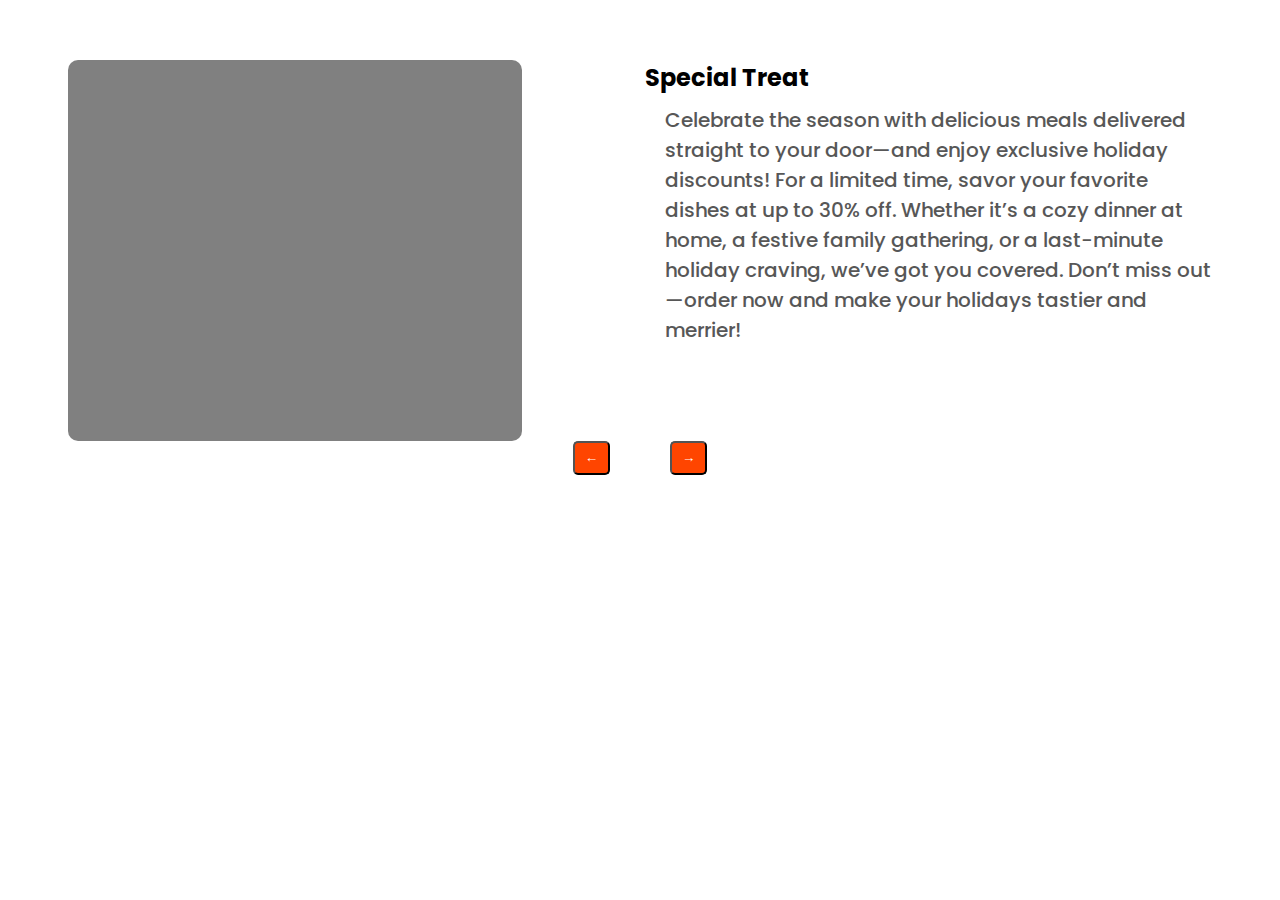
<file: project_web/event/index.html>
<!DOCTYPE html>
<html lang="en">
<head>
    <meta charset="UTF-8">
    <meta name="viewport" content="width=device-width, initial-scale=1.0">
    <title>Slider</title>
    <link rel="stylesheet" href="style.css">
    <link href="https://fonts.googleapis.com/css2?family=Poppins:wght@300;400;700&family=Roboto:wght@400;500&family=Open+Sans:wght@400;600&display=swap" rel="stylesheet">
</head>
<body>
    <div class="slider__wrapper">
        <section class="slider__container" id="sliderContainer">
            <div class="slider">
                <div class="element__left">
                    <div class="image__holder"></div>
                </div>
                <div class="element__right">
                    <h2 class="slider__title">Special Treat</h2>
                    <p class="slider__description">Celebrate the season with delicious meals delivered straight to your door—and enjoy exclusive holiday discounts! For a limited time, savor your favorite dishes at up to 30% off. Whether it’s a cozy dinner at home, a festive family gathering, or a last-minute holiday craving, we’ve got you covered. Don’t miss out—order now and make your holidays tastier and merrier!</p>
                </div>
            </div>
            <div class="slider">
                <div class="element__left">
                    <div class="image__holder"></div>
                </div>
                <div class="element__right">
                    <h2 class="slider__title">Join Our Exclusive Customer Event</h2>
                    <p class="slider__description">We’re thrilled to invite all our valued customers to a special event full of fun, surprises, and exclusive experiences! Join us and get a chance to win exciting tickets and enjoy amazing activities prepared just for you. Don’t miss this opportunity to celebrate, connect, and make unforgettable memories with us. RSVP now and secure your spot!</p>
                </div>
            </div>
            <div class="slider">
                <div class="element__left">
                    <div class="image__holder"></div>
                </div>
                <div class="element__right">
                    <h2 class="slider__title">Your Order Could Be a Winner</h2>
                    <p class="slider__description">Get ready for an exciting event where every order counts! For a limited time, every customer who places an order has a chance to win instant prizes, vouchers, or free meals. Celebrate the joy of convenient food delivery with fun challenges, surprise gifts, and exclusive offers. Order now, join the dash, and let the rewards come to you!</p>
                </div>
            </div>
        </section>
        <div class="slider__arrow">
            <button class="arrow left">←</button>
            <button class="arrow right">→</button>
        </div>
    <script>
        const container = document.querySelector(".slider__container");
        const slides = document.querySelectorAll(".slider");
        const btnLeft = document.querySelector(".arrow.left");
        const btnRight = document.querySelector(".arrow.right");
        let currentIndex = 0;
        const totalSlides = slides.length;

        function goToSlide(index) {
            currentIndex = index;
            slides[currentIndex].scrollIntoView({ behavior: 'smooth', inline: 'start' });
        }

        btnRight.addEventListener('click', () => {
            currentIndex++;
            if (currentIndex >= totalSlides) currentIndex = 0;
            goToSlide(currentIndex);
        });

        btnLeft.addEventListener('click', () => {
            currentIndex--;
            if (currentIndex < 0) currentIndex = totalSlides - 1;
            goToSlide(currentIndex);
        });

        let autoScroll = setInterval(() => {
            currentIndex++;
            if (currentIndex >= totalSlides) currentIndex = 0;
            goToSlide(currentIndex);
        }, 10000);

        let isUserScrolling = false;

        container.addEventListener('scroll', () => {
            isUserScrolling = true;
            clearInterval(autoScroll);

            setTimeout(() => {
                if (isUserScrolling) {
                    autoScroll = setInterval(() => {
                        currentIndex++;
                        if (currentIndex >= totalSlides) currentIndex = 0;
                        goToSlide(currentIndex);
                    }, 10000);
                    isUserScrolling = false;
                }
            }, 10000);
        });
    </script>
</body>
</html>
</file>
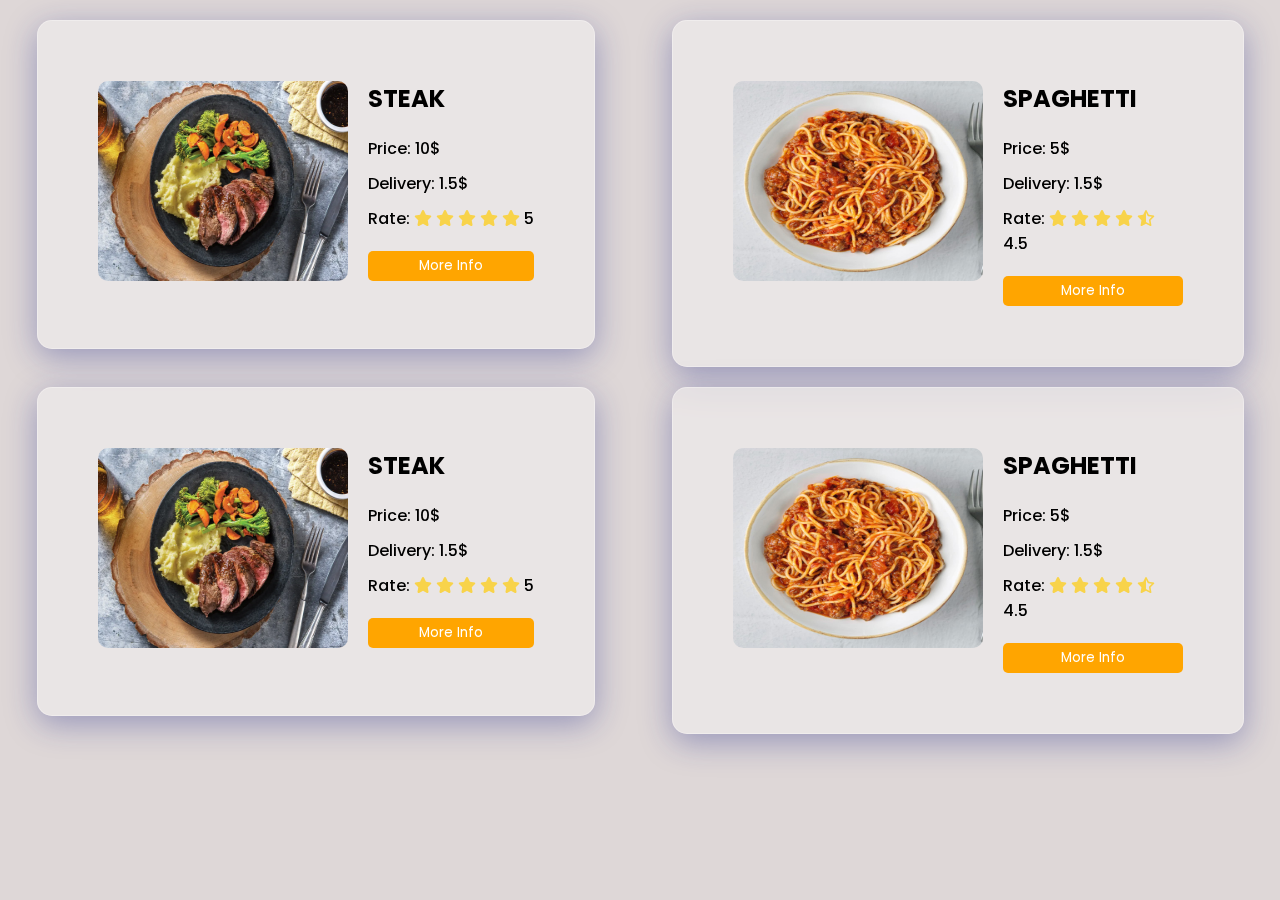
<file: project_web/menu/index.html>
<!DOCTYPE html>
<html lang="en">
<head>
    <meta charset="UTF-8">
    <meta name="viewport" content="width=device-width, initial-scale=1.0">
    <title>card menu</title>
    <link rel="stylesheet" href="style.css">
    <link href="https://fonts.googleapis.com/css2?family=Poppins:wght@300;400;700&family=Roboto:wght@400;500&family=Open+Sans:wght@400;600&display=swap" rel="stylesheet">
    <link rel="stylesheet" href="https://cdnjs.cloudflare.com/ajax/libs/font-awesome/6.5.0/css/all.min.css">
</head>
<body>
    <div class="card__container">
        <section class="card__holder">
            <div class="card">
                <div class="card__content--left">
                    <img src="image/steak.png" alt="a picture of steak">
                </div>
                <div class="card__content--right">
                    <h2 class="food__title">Steak</h2>
                    <span>Price: 10$</span>
                    <span>Delivery: 1.5$</span>
                    <span>Rate:
                        <i class="fa-solid fa-star"></i>
                        <i class="fa-solid fa-star"></i>
                        <i class="fa-solid fa-star"></i>
                        <i class="fa-solid fa-star"></i>
                        <i class="fa-solid fa-star"></i>
                        5
                    </span>
                    <button class="info__button">More Info</button>
                </div>
            </div>
        </section>

        <section class="card__holder">
            <div class="card">
                <div class="card__content--left">
                    <img src="image/spagghetti.png" alt="a picture of steak">
                </div>
                <div class="card__content--right">
                    <h2 class="food__title">Spaghetti</h2>
                    <span>Price: 5$</span>
                    <span>Delivery: 1.5$</span>
                    <span>Rate:
                            <i class="fa-solid fa-star"></i>
                            <i class="fa-solid fa-star"></i>
                            <i class="fa-solid fa-star"></i>
                            <i class="fa-solid fa-star"></i>
                            <i class="fa-regular fa-star-half-stroke"></i>
                            4.5
                    </span>
                    <button class="info__button">More Info</button>
                </div>
            </div>
        </section>
    </div>
    <div class="card__container">
        <section class="card__holder">
            <div class="card">
                <div class="card__content--left">
                    <img src="image/steak.png" alt="a picture of steak">
                </div>
                <div class="card__content--right">
                    <h2 class="food__title">Steak</h2>
                    <span>Price: 10$</span>
                    <span>Delivery: 1.5$</span>
                    <span>Rate:
                        <i class="fa-solid fa-star"></i>
                        <i class="fa-solid fa-star"></i>
                        <i class="fa-solid fa-star"></i>
                        <i class="fa-solid fa-star"></i>
                        <i class="fa-solid fa-star"></i>
                        5
                    </span>
                    <button class="info__button">More Info</button>
                </div>
            </div>
        </section>

        <section class="card__holder">
            <div class="card">
                <div class="card__content--left">
                    <img src="image/spagghetti.png" alt="a picture of steak">
                </div>
                <div class="card__content--right">
                    <h2 class="food__title">Spaghetti</h2>
                    <span>Price: 5$</span>
                    <span>Delivery: 1.5$</span>
                    <span>Rate:
                            <i class="fa-solid fa-star"></i>
                            <i class="fa-solid fa-star"></i>
                            <i class="fa-solid fa-star"></i>
                            <i class="fa-solid fa-star"></i>
                            <i class="fa-regular fa-star-half-stroke"></i>
                            4.5
                    </span>
                    <button class="info__button">More Info</button>
                </div>
            </div>
        </section>
    </div>
</body>
</html>
</file>
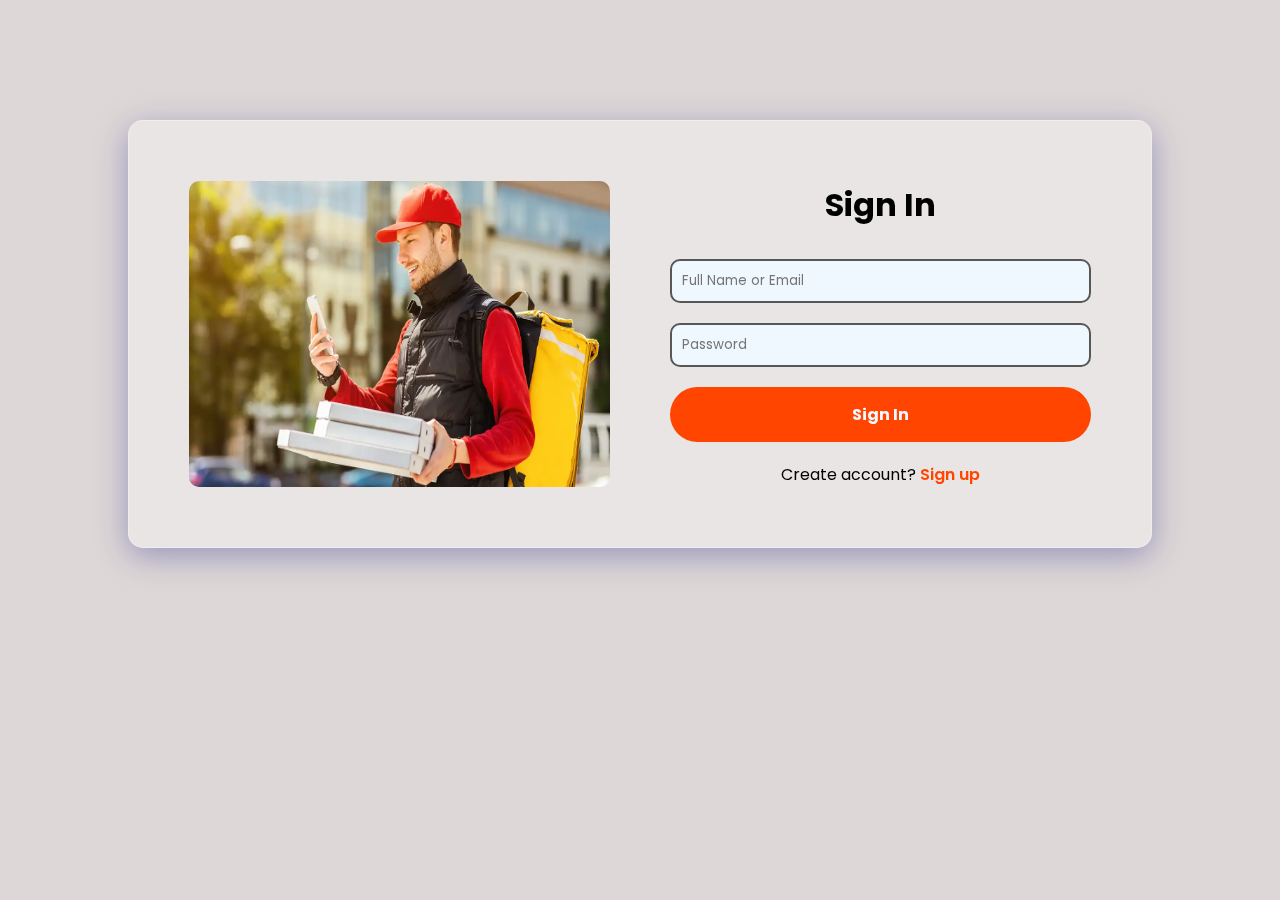
<file: project_web/sign_in_and_signup_page/signin.html>
<!DOCTYPE html>
<html lang="en">
<head>
    <meta charset="UTF-8">
    <meta name="viewport" content="width=], initial-scale=1.0">
    <title>Sign in</title>
    <link rel="stylesheet" href="style.css">
    <link href="https://fonts.googleapis.com/css2?family=Poppins:wght@300;400;700&family=Roboto:wght@400;500&family=Open+Sans:wght@400;600&display=swap" rel="stylesheet">
    <link rel="stylesheet" href="https://cdnjs.cloudflare.com/ajax/libs/font-awesome/6.5.0/css/all.min.css">   
</head>
<body>
    <section class="signin__page">
        <div class="page__container">
            <div class="left__page">
                <img src="image/image1.png" alt="">
            </div>
            <div class="right__page">
                <h2 class="signin__title">Sign In</h2>
                <input type="text" id="fullname" placeholder="Full Name or Email">
                <input type="text" id="password" placeholder="Password">
                <button class="signin__button">Sign In</button>
                <span>Create account? <a href="signup.html">Sign up</a></span>
            </div>
        </div>
    </section>
</body>
</html>
</file>
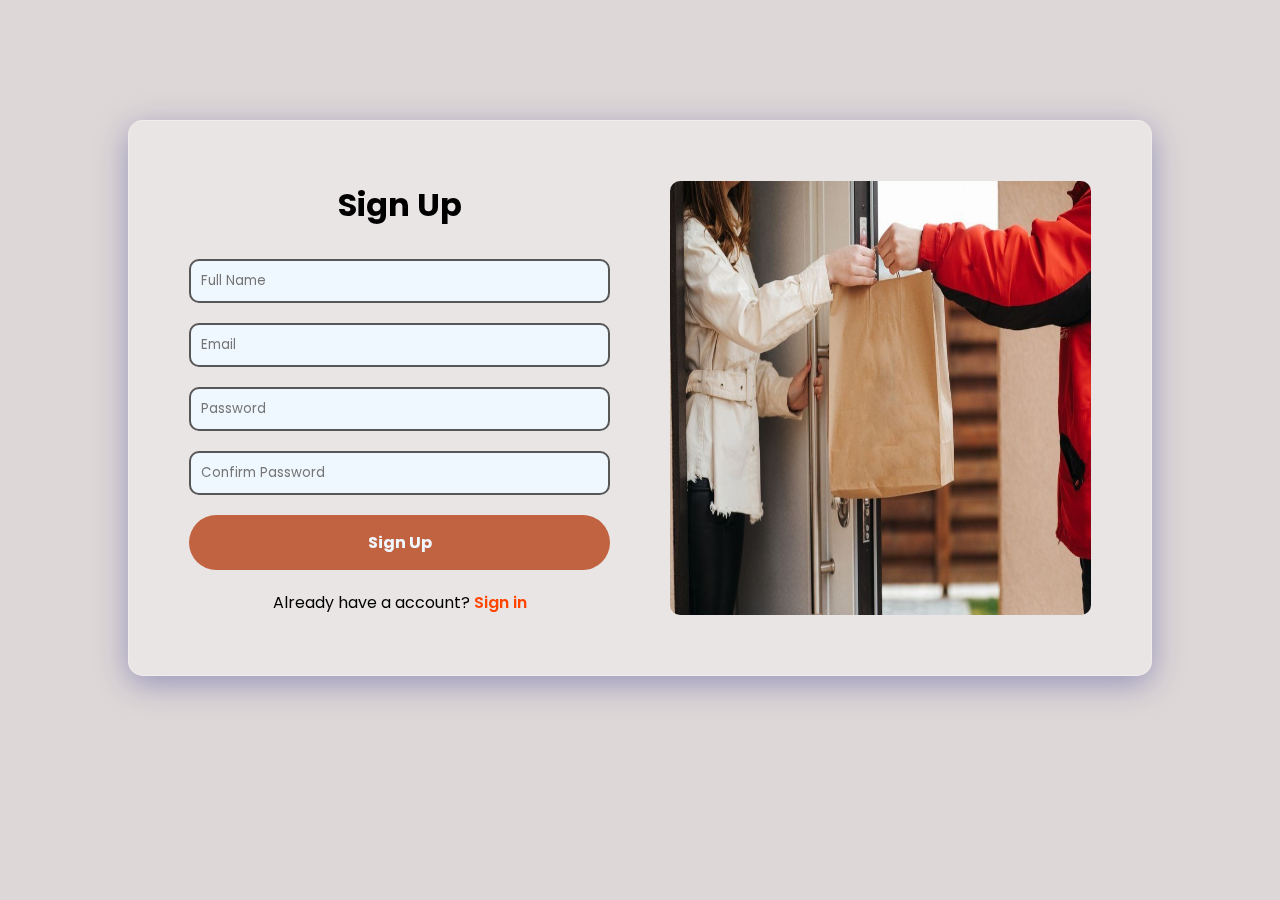
<file: project_web/sign_in_and_signup_page/signup.html>
<!DOCTYPE html>
<html lang="en">
<head>
    <meta charset="UTF-8">
    <meta name="viewport" content="width=device-width, initial-scale=1.0">
    <title>Sign up</title>
    <link rel="stylesheet" href="style.css">
    <link href="https://fonts.googleapis.com/css2?family=Poppins:wght@300;400;700&family=Roboto:wght@400;500&family=Open+Sans:wght@400;600&display=swap" rel="stylesheet">
    <link rel="stylesheet" href="https://cdnjs.cloudflare.com/ajax/libs/font-awesome/6.5.0/css/all.min.css">   
</head>
<body>
    <section class="signup__page">
        <div class="page__container">
            <div class="left__page">
                <h2 class="sign__up--title">Sign Up</h2>
                <input type="text" id="fullname" placeholder="Full Name">
                <input type="text" id="email" placeholder="Email">
                <input type="text" id="password" placeholder="Password">
                <input type="text" id="confirm__password" placeholder="Confirm Password">
                <button class="sign__up--button">Sign Up</button>
                <span>Already have a account? <a href="signin.html">Sign in</a></span>
            </div>

            <div class="right__page">
                <img src="image/image.jpg" alt="">
            </div>
        </div>
    </section>
</body>
</html>
</file>
<file: project_web/event/style.css>
*{
     font-family: "Poppins",Times,serif;
}
.slider__container{
    display: flex;
    justify-content: space-around;
    gap: 1em;
    margin-top: 3em;
    overflow-x: auto;
    width: 100%;
    scroll-behavior: smooth;
    scroll-snap-type: x mandatory;
}
.element__left{
    flex: 1;
}
.element__right{
    flex: 1;
}

.slider{
    aspect-ratio: 9/3;
    display: flex;
    flex: 0 0 100%;
    gap: 10px;
    scroll-snap-align: start;
}
.slider__container::-webkit-scrollbar{
    display: none;
}
.slider__title{
    color: black;
    font-weight: bold;
    margin-top: 0;
    margin-bottom: 10px;
}
.slider__description{
    color: #575757;
    font-weight: 500;
    font-size: 20px;
    margin-top: 0;
    margin-left: 20px;
}
.image__holder{
    width: 80%;
    height: 100%;
    background: grey;
    border-radius: 10px;
}
.slider__arrow{
    margin-top: 0;
    display: flex;
    justify-content: center;
    gap: 60px;
}
.arrow{
    color: white;
    background: orangered;
    padding: 5px 10px;
    border-radius: 5px;
}
.arrow:hover{
    background-color: rgb(255, 111, 0);
}
.slider__wrapper{
    margin: 60px;
}
</file>
<file: project_web/menu/style.css>
*{
    font-family: "Poppins",Times,serif;
}
body{
    background:rgb(222, 215, 215);
}
.card{
    display: flex;
    background-color: rgba(255, 255, 255, 0.35);
    backdrop-filter: blur(10px); 
    border-radius: 15px;
    border: 1px solid rgba(255, 255, 255, 0.3);
    box-shadow: 0 8px 32px 0 rgba(31, 38, 135, 0.37);
    padding: 60px;
    gap: 20px;
    max-width: 450px;
}
.card__content--left{
    flex: 1;
}
.card__content--right{
    display: flex;
    flex-direction: column;
    flex: 1;
}
.card__content--left img{
    width: 250px;
    border-radius: 10px;
    height: 200px;
}
.food__title{
    margin-top: 0;
    text-transform: uppercase;
}
.card__content--right span{
    margin-left: 0;
    font-weight: 500;
    margin-bottom: 10px;
}
.info__button{
    color: white;
    background: orange;
    border: none;
    margin-top: 10px;
    padding: 5px 15px;
    border-radius: 5px;
    cursor: pointer;
}
.info__button:hover{
    color: #575757;
    background: rgb(206, 187, 151);
}
.card__container{
    display: flex;
    justify-content: space-around;
    gap: 20px;
    margin: 20px 0;
}
.card__content--right i{
    color: #f8d34a;
}
</file>
<file: project_web/sign_in_and_signup_page/style.css>
*{
    font-family: "Poppins",Times,serif;
}
body{
    background-color: rgb(222, 215, 215) ;
}
.signup__page{
    padding: 100px;
    margin: 20px;
    text-align: center;
    justify-content: center;
}
.page__container{
    display: flex;
    gap: 20px;
    background-color: rgba(255, 255, 255, 0.35);
    backdrop-filter: blur(10px); 
    border-radius: 15px;
    border: 1px solid rgba(255, 255, 255, 0.3);
    box-shadow: 0 8px 32px 0 rgba(31, 38, 135, 0.37);
    padding: 60px;
    gap: 60px;
    max-width: 100%;    
}
.left__page,.right__page{
    display: flex;
    flex-direction: column;
    flex: 1;
    gap: 20px;
}
.sign__up--title{
    margin-top: 0;
    margin-bottom: 10px;
    font-size: 2em;
}
.left__page input{
    padding: 10px;
    background-color: aliceblue;
    border: 2px solid;
    border-color: #575757;
    border-radius: 10px;
    color: black;
}
.sign__up--button,.signin__button{
    font-weight: bold;
    font-size: 1em;
    color: aliceblue;
    background-color: orangered;
    border: none;
    padding: 15px;
    border-radius: 30px;
    cursor: pointer;
}
.sign__up--button,.signin__button:hover{
    background: rgb(193, 99, 65);
}
.left__page a{
    text-decoration: none;
    color: orangered;
    font-weight: 600;
}
.right__page img{
   width: 100%;
   height: 100%;
   border-radius: 10px;
}
.signin__page{
    text-align: center;
    justify-content: center;
    padding: 100px;
    margin: 20px;
}
.signin__title{
    margin-top: 0;
    margin-bottom: 10px;
    font-size: 2em;
}
.right__page input{
    padding: 10px;
    background-color: aliceblue;
    border: 2px solid;
    border-color: #575757;
    border-radius: 10px;  
    color: black;  
}
.right__page a{
    text-decoration: none;
    color: orangered;
    font-weight: 600;
}
.left__page img{
    width: 100%;
    height: 100%;
    border-radius: 10px;
}
</file>
